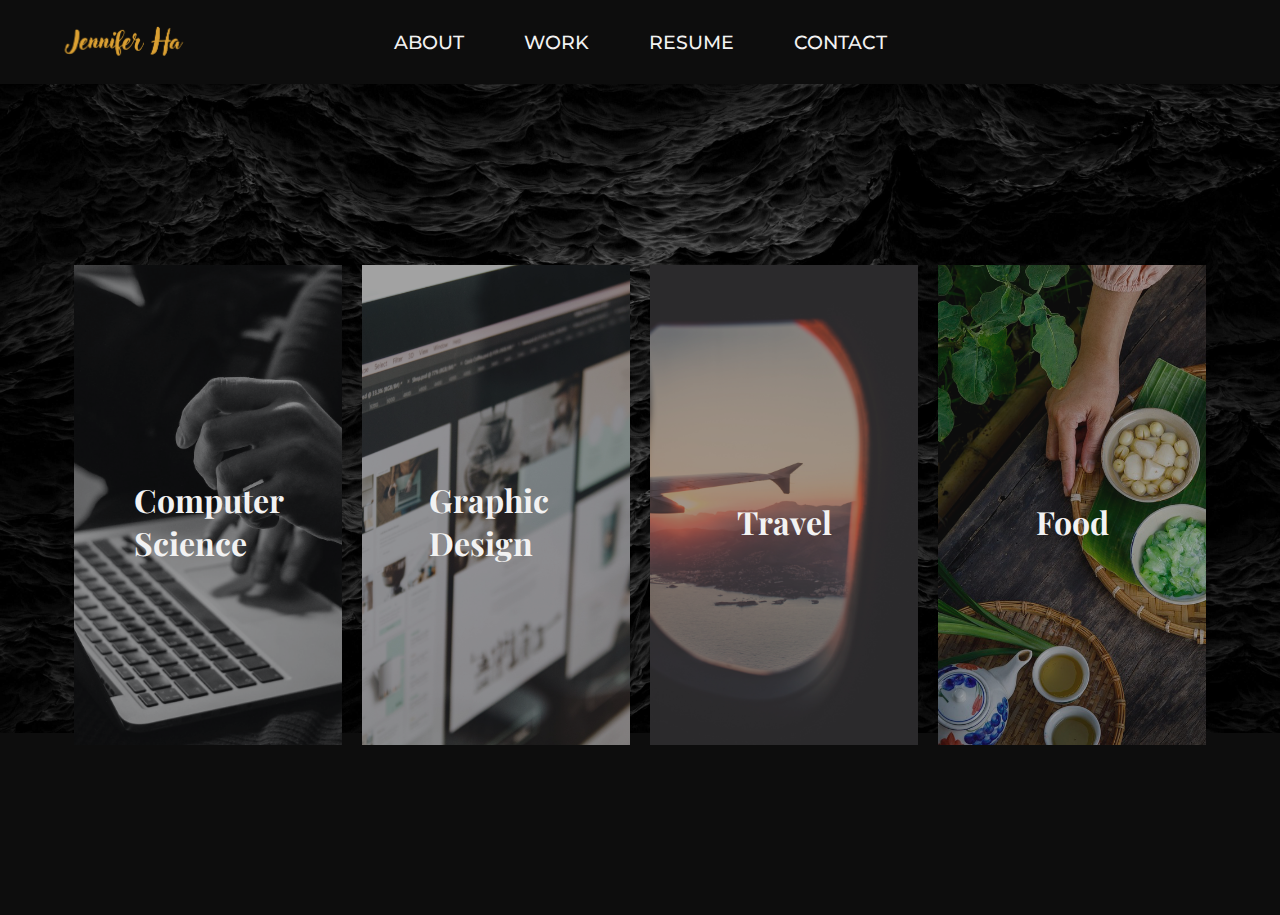
<file: index.html>
<!DOCTYPE html>
<html>
<head>
<meta charset="UTF-8">
<title>Jennifer Ha - Portfolio</title>
<meta name="viewport" content="width=device-width, initial-scale=1.0">
<link rel="stylesheet" href="styles.css">
<link rel="preconnect" href="https://fonts.googleapis.com">
<link rel="preconnect" href="https://fonts.gstatic.com" crossorigin>
<link href="https://fonts.googleapis.com/css2?family=Montserrat:ital,wght@0,100;0,200;0,300;0,400;0,500;0,600;0,700;0,800;0,900;1,100;1,200;1,300;1,400;1,500;1,600;1,700;1,800;1,900&display=swap" rel="stylesheet">
<link rel="preconnect" href="https://fonts.googleapis.com">
<link rel="preconnect" href="https://fonts.gstatic.com" crossorigin>
<link href="https://fonts.googleapis.com/css2?family=Playfair+Display:ital,wght@0,400;0,500;0,600;0,700;0,800;0,900;1,400;1,500;1,600;1,700;1,800;1,900&display=swap" rel="stylesheet">
    
</head>
<body>
	<header>
		<a href="index.html"><img src = "images/Jennifer-Ha-Logo.png" id="header-image" alt="Jennifer-Ha-Logo"> </a>
			<nav>
				<ul class="nav">
					<li><a href="about-me.html">ABOUT</a></li>
					<li><a href="work.html">WORK</a></li>
					<li><a href="https://drive.google.com/file/d/1QN151g9Mpkk5M8hNpdRf4F9nky3FAB7f/view?usp=sharing" target="_blank">RESUME</a></li>
					<li><a href="contact.html">CONTACT</a></li>
				</ul>
			</nav>
	</header>
	<booklet>
		<div class="head-photo">
			<img src="images/background.jpg" width="100%" height="100%" alt ="Background Image"> 
		</div>
		<div class="boxes">
			<a href="work.html#cs-projects">
				<div class="box">
					<img src="images/1.jpg" alt="Computer Science">
					<h3>Computer Science</h3>
				</div>
			</a>
			<a href="work.html#graphic-design-projects">
				<div class="box">
					<img src="images/2.jpg" alt="Graphic Design">
					<h3>Graphic Design</h3>
				
				</div>
			</a>
			<a href="work.html#travel-gallery">
				<div class="box">
					<img src="images/3.jpg" alt="Travelling">
					<h3>Travel</h3>
				</div>
			</a>
			<a href="work.html#food-gallery">
				<div class="box">
					<img src="images/4.jpg" alt="Food">
					<h3>Food</h3>
				</div>
			</a>
		</div>
	</booklet>
</body>
</html>
</file>
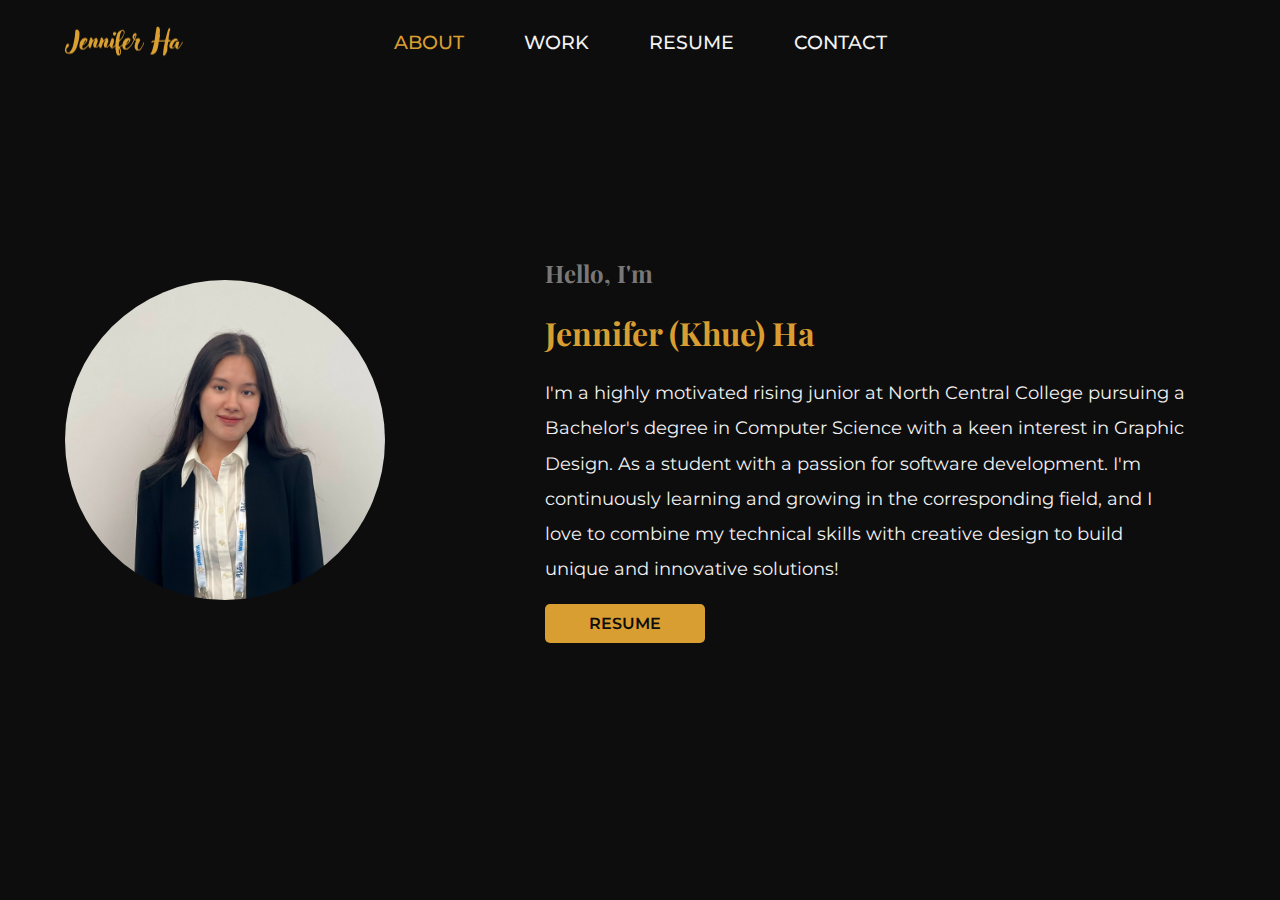
<file: about-me.html>
<!DOCTYPE html>
<html>
<head>
<meta charset="UTF-8">
<title>About Me</title>
<meta name="viewport" content="width=device-width, initial-scale=1.0">
<link rel="stylesheet" href="styles.css">
<link rel="preconnect" href="https://fonts.googleapis.com">
<link rel="preconnect" href="https://fonts.gstatic.com" crossorigin>
<link href="https://fonts.googleapis.com/css2?family=Montserrat:ital,wght@0,100;0,200;0,300;0,400;0,500;0,600;0,700;0,800;0,900;1,100;1,200;1,300;1,400;1,500;1,600;1,700;1,800;1,900&display=swap" rel="stylesheet">
<link rel="preconnect" href="https://fonts.googleapis.com">
<link rel="preconnect" href="https://fonts.gstatic.com" crossorigin>
<link href="https://fonts.googleapis.com/css2?family=Playfair+Display:ital,wght@0,400;0,500;0,600;0,700;0,800;0,900;1,400;1,500;1,600;1,700;1,800;1,900&display=swap" rel="stylesheet">
    
</head>
<body>
	<nav>
		<ul class="nav">
			<li><a href="index.html">PORTFOLIO</a></li>
			<li><a class="active" href="#about-me">ABOUT</a></li>
			<li><a href="work.html">WORK</a></li>
			<li><a href="https://drive.google.com/file/d/1QN151g9Mpkk5M8hNpdRf4F9nky3FAB7f/view?usp=sharing" target="_blank">RESUME</a></li>
			<li><a href="contact.html">CONTACT</a></li>
		</ul>
	</nav>
	<header>
        <a href="index.html"><img src = "images/Jennifer-Ha-Logo.png" id="header-image" alt="Jennifer-Ha-Logo"> </a>
		<nav>
			<ul class="nav">
				<li><a class="active" href="about-me.html">ABOUT</a></li>
				<li><a href="work.html">WORK</a></li>
				<li><a href="https://drive.google.com/file/d/1QN151g9Mpkk5M8hNpdRf4F9nky3FAB7f/view?usp=sharing" target="_blank">RESUME</a></li>
				<li><a href="contact.html">CONTACT</a></li>
			</ul>
		</nav>
	</header>
    <div class="container">
        <img class="portfolio-image" src="images/IMG_2755.webp" alt = "Portfolio Image"> 
        <div class="container-right">
            <h2>Hello, I'm</h2>
	        <h1 class="about-left">Jennifer (Khue) Ha</h1>
            <p>I'm a highly motivated rising junior at North Central College pursuing a Bachelor's degree in Computer Science with a keen interest in Graphic Design. As a student with a passion for software development. I'm continuously learning and growing in the corresponding field, and I love to combine my technical skills with creative design to build unique and innovative solutions!</p>
            <a href="https://drive.google.com/file/d/1QN151g9Mpkk5M8hNpdRf4F9nky3FAB7f/view?usp=sharing" target="_blank"><button>RESUME</button></a>
       </div>
        </div>
    </header>
</body>
</html>
</file>
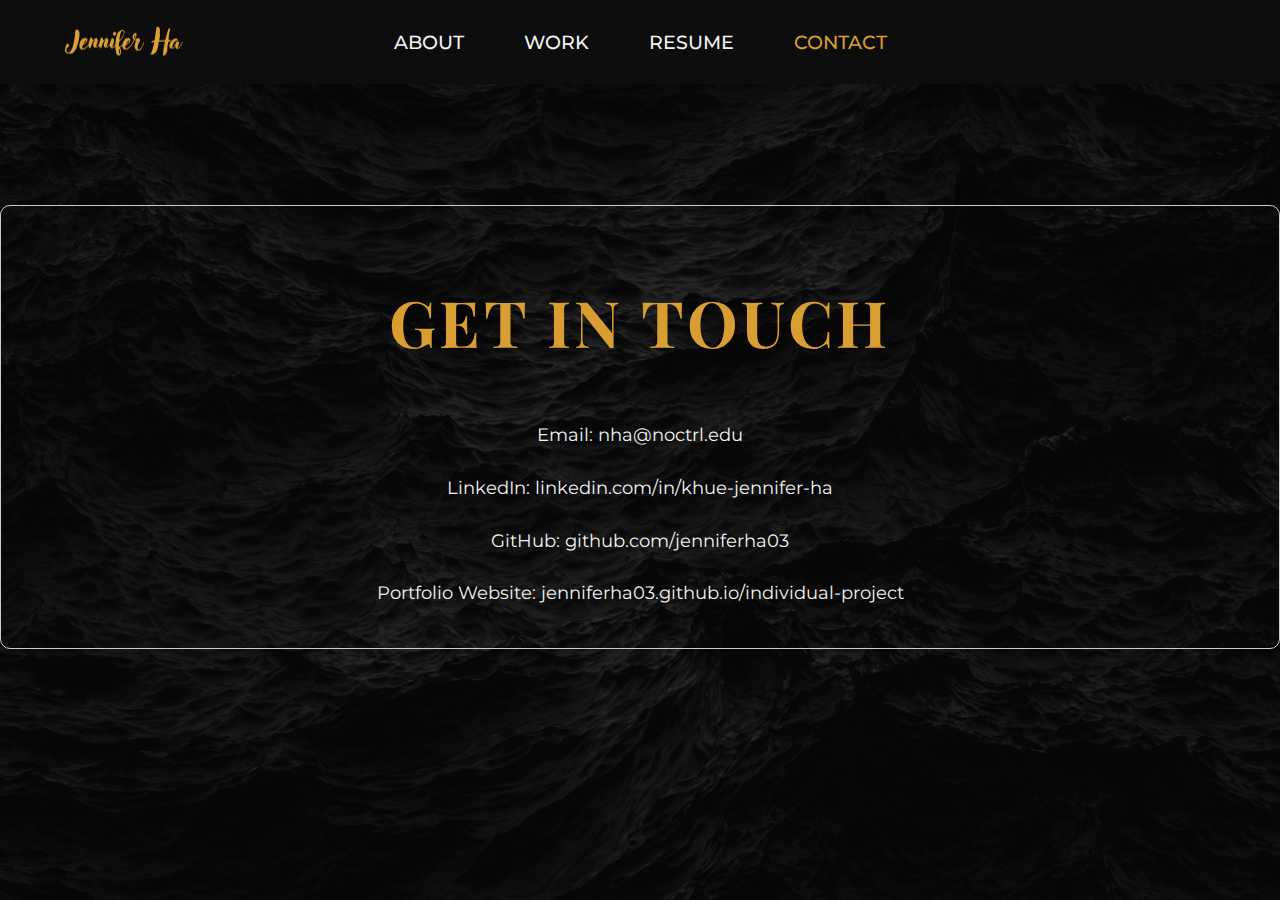
<file: contact.html>
<!DOCTYPE html>
<html>
<head>
<meta charset="UTF-8">
<title>Contact</title>
<meta name="viewport" content="width=device-width, initial-scale=1.0">
<link rel="stylesheet" href="styles.css">
<link rel="preconnect" href="https://fonts.googleapis.com">
<link rel="preconnect" href="https://fonts.gstatic.com" crossorigin>
<link href="https://fonts.googleapis.com/css2?family=Montserrat:ital,wght@0,100;0,200;0,300;0,400;0,500;0,600;0,700;0,800;0,900;1,100;1,200;1,300;1,400;1,500;1,600;1,700;1,800;1,900&display=swap" rel="stylesheet">
<link rel="preconnect" href="https://fonts.googleapis.com">
<link rel="preconnect" href="https://fonts.gstatic.com" crossorigin>
<link href="https://fonts.googleapis.com/css2?family=Playfair+Display:ital,wght@0,400;0,500;0,600;0,700;0,800;0,900;1,400;1,500;1,600;1,700;1,800;1,900&display=swap" rel="stylesheet">
    
</head>
<body>
	<header>
		<a href="index.html"><img src = "images/Jennifer-Ha-Logo.png" id="header-image" alt="Jennifer-Ha-Logo"> </a>
		<nav>
			<ul class="nav">
				<li><a href="about-me.html">ABOUT</a></li>
				<li><a href="work.html">WORK</a></li>
				<li><a href="https://drive.google.com/file/d/1QN151g9Mpkk5M8hNpdRf4F9nky3FAB7f/view?usp=sharing" target="_blank">RESUME</a></li>
				<li><a class="active" href="contact.html">CONTACT</a></li>
			</ul>
		</nav>
	</header>

    
	<section class="contact">
		<img src="images/background.jpg" width="100%" height="100%" alt ="Background Image"> 
        <h2 class="touch">GET IN TOUCH</h2>
        <p>Email: <a href="https://mail.google.com/mail/u/0/#inbox?compose=CllgCJNsvTxKvfGjQKWpRMchBVSgqCTVWBPckqHWjPVRklgdvdRtzhmTMpjScBqwlzCnBmGJzgB" target="_blank" class="link">nha@noctrl.edu</a></p>
		<p>LinkedIn: <a href="https://linkedin.com/in/khue-jennifer-ha/" target="_blank" class="link">linkedin.com/in/khue-jennifer-ha</a></p>
		<p>GitHub: <a href="https://github.com/jenniferha03" target="_blank" class="link">github.com/jenniferha03</a></p>
		<p>Portfolio Website: <a href="https://jenniferha03.github.io/individual-project/" target="_blank" class="link">jenniferha03.github.io/individual-project</a></p>
    </section>

</body>
</html>
</file>
<file: styles.css>
@charset "UTF-8";
/* CSS Document */
/*
Black: #0D0D0D
Gray: #262626
White: #F2F2F2
Gold: #D99E32
*/
header {
    display: flex;
    justify-content: space-between;
    align-items: center;
    padding: 10px;
	z-index: 99;
}

#header-image{
	width: 7.5em;
	height: auto;
	z-index: 100;
	padding-left: 5%;
	position: fixed;
}


nav {
    margin: 0;
	text-align: center;
	display: flex;
	justify-content: center;
	background-color: #0D0D0D;
	width: 100%;
	position: fixed;
	z-index: 99;
	
}
.nav {
	list-style-type: none;
	margin: 0;
	padding: 0; 
	overflow: 0;
	position: fixed;
	top: 0;
	text-align: center;
	display: flex;
	justify-content: center;
	width: 110vw;
	font-family: 'Montserrat', sans-serif;
	font-weight: bolder;
	background-color: #0D0D0D;
}
.nav li {
	float: left;
}
.nav li a {
	display: block;
	color: #F2F2F2;
	font-size: larger;
	font-weight:500;
	text-align: center;
	padding: 30px 30px; 
	text-decoration: none;
}
.nav li a:hover:not(.active) {
	color: #F2F2F2;
	text-decoration: underline; /* Use text-decoration instead of border */
    text-decoration-thickness: 2px; /* Adjust the thickness of the underline */
    text-underline-offset: 10px; /* Adjust the distance between text and underline */
}	
.nav .active {
	color: #D99E32;
}
header {
	background-color: #0D0D0D;
    text-align: center;
    padding: 1% 0 0 0;
}
.head-photo {
	display: flex;
	justify-content: center;
	align-items: center;
	text-align: center;
	width: 100%;
	top: 0;
	left: 0;
}
h1 {
	font-family: 'Playfair Display', serif;
	font-size: 2rem;
	color: #F2F2F2;
	text-align: center;
	border:2px;
}
h2 {
	font-family: 'Playfair Display', serif;
    color: #F2F2F27b;
}
h3 {
	font-family: 'Playfair Display', sans-serif;
	font-weight: 700;
	color: #D99E32;
}
p{
	color: #F2F2F2;
	font-family: 'Montserrat', sans-serif;
	line-height: 2em;
	font-size: 1.1rem;
}
body {
	background-color: #0D0D0D; 
    margin: 0;
    padding: 0;
}
section {
	padding: 5% 10%;
}
img{
	max-width: 100%;
	max-height: 75%;
}
button {
	margin-left: 0%;
	width: 10em;
	padding: 10px 20px;
	font-size: 16px;
	font-family: 'Montserrat', sans-serif;
	font-weight: 600;
	background-color: #D99E32;
	color: #0D0D0D;
	border: none;
	border-radius: 5px;
	cursor: pointer; 
}
button:hover {
	color: #0D0D0D;
	background-color: #F2F2F2;
}
.project {
    margin-bottom: 20px;
}
.container {
	display: flex;
	align-items:center;
	justify-content: space-around;
	height: 95vh;
	color: #F2F2F2;
	overflow: hidden;
}
.portfolio-image {
	width: 20rem;
	height: 20rem;
	object-fit: cover;
	object-position: center bottom; 
	display: block;
	border-radius: 50%;
}
.container-right {
	width: 50%;
	text-align: left;
	padding: 30px;
}
.boxes {
	display: flex;
	justify-content: space-around;
	position: absolute;
	top: 65%;
	left: 50%;
	transform: translate(-50%,-50%);
	width: 90%;
}
.box {
    flex: 1;
    margin: 10px;
	max-width: 20em;
    overflow: hidden;
    position: relative;
    height: 40em;
}
.box img {
    height: 100%;
    object-fit: cover;
    transition: opacity 0.4s ease;
}
.box::before {
    content: "";
    position: absolute;
    top: 0;
    left: 0;
    width: 100%;
    height: 75%;
    background-color: rgba(30, 30, 30, 0.4);
    transition: background-color 0.4s ease; 
}
.box:hover::before {
    background-color: rgba(255, 255, 255, 0); 
}
.box h3 {
	color:#F2F2F2;
	position: absolute;
	top: 40%;
	left: 50%;
	transform: translate(-50%, -50%);
	margin: 0;
	font-size: 2em;
}
.about-left{
	color: #D99E32;
	text-align: left;
}
.project {
    display: flex;
    align-items: center;
    justify-content: space-between;
    margin-bottom: 30px;
    overflow: hidden;
}
.project img {
    width: 40%;
    height: auto;
    max-width: 100%;
    margin-right: 20px; /* Adjust the spacing between image and text */
}
.project1 {
    display: flex;
    align-items: center;
    justify-content: space-between;
    margin-bottom: 30px;
    overflow: hidden;
}
.project1 img {
    width: 30%;
    height: auto;
    max-width: 100%;
    margin-right: 20px; /* Adjust the spacing between image and text */
}

.project-right {
    flex: 1; /* Take up remaining space */
}

.project a {
    text-decoration: none;	
}

.project h3 {
    margin-bottom: 10px;
	color:#D99E32;
    font-size: 1.5em;
}

.project p {
    margin: 0;
    font-size: 1.2em;
}

#travel-gallery, #food-gallery {
	text-align: center;
	padding: 20px;
}

.gallery {
	display: flex;
	flex-wrap: wrap;
	justify-content: center;
	gap: 20px;
}

.gallery img {
	width: 300px;
	height: 200px;
	object-fit: cover;
	border: 2px solid #D99E32;
	border-radius: 10px;
	transition: transform 0.2s ease-in-out;
}

.gallery img:hover {
	transform: scale(1.1);
}

.contact {
	margin-top: 15%;
	text-align: center;
	padding: 20px;
	border: 1px solid #ccc;
	border-radius: 10px;
}

.contact img {
	width: 100%;
	max-height: 115%;
	object-fit: cover; /* Ensure the image covers the entire section */
	position: absolute;
	top: 0;
	left: 0;
	z-index: -1; /* Move the image behind the text content */
	opacity: 40%;
  }
  
.touch{
	color:#D99E32;
	font-size: 4em;
	letter-spacing:0.05em;
}

.link{
	text-decoration: none;
	color:#F2F2F2;
}
.link:hover{
	color:#D99E32;
	transform: scale(1.01);
}
</file>
